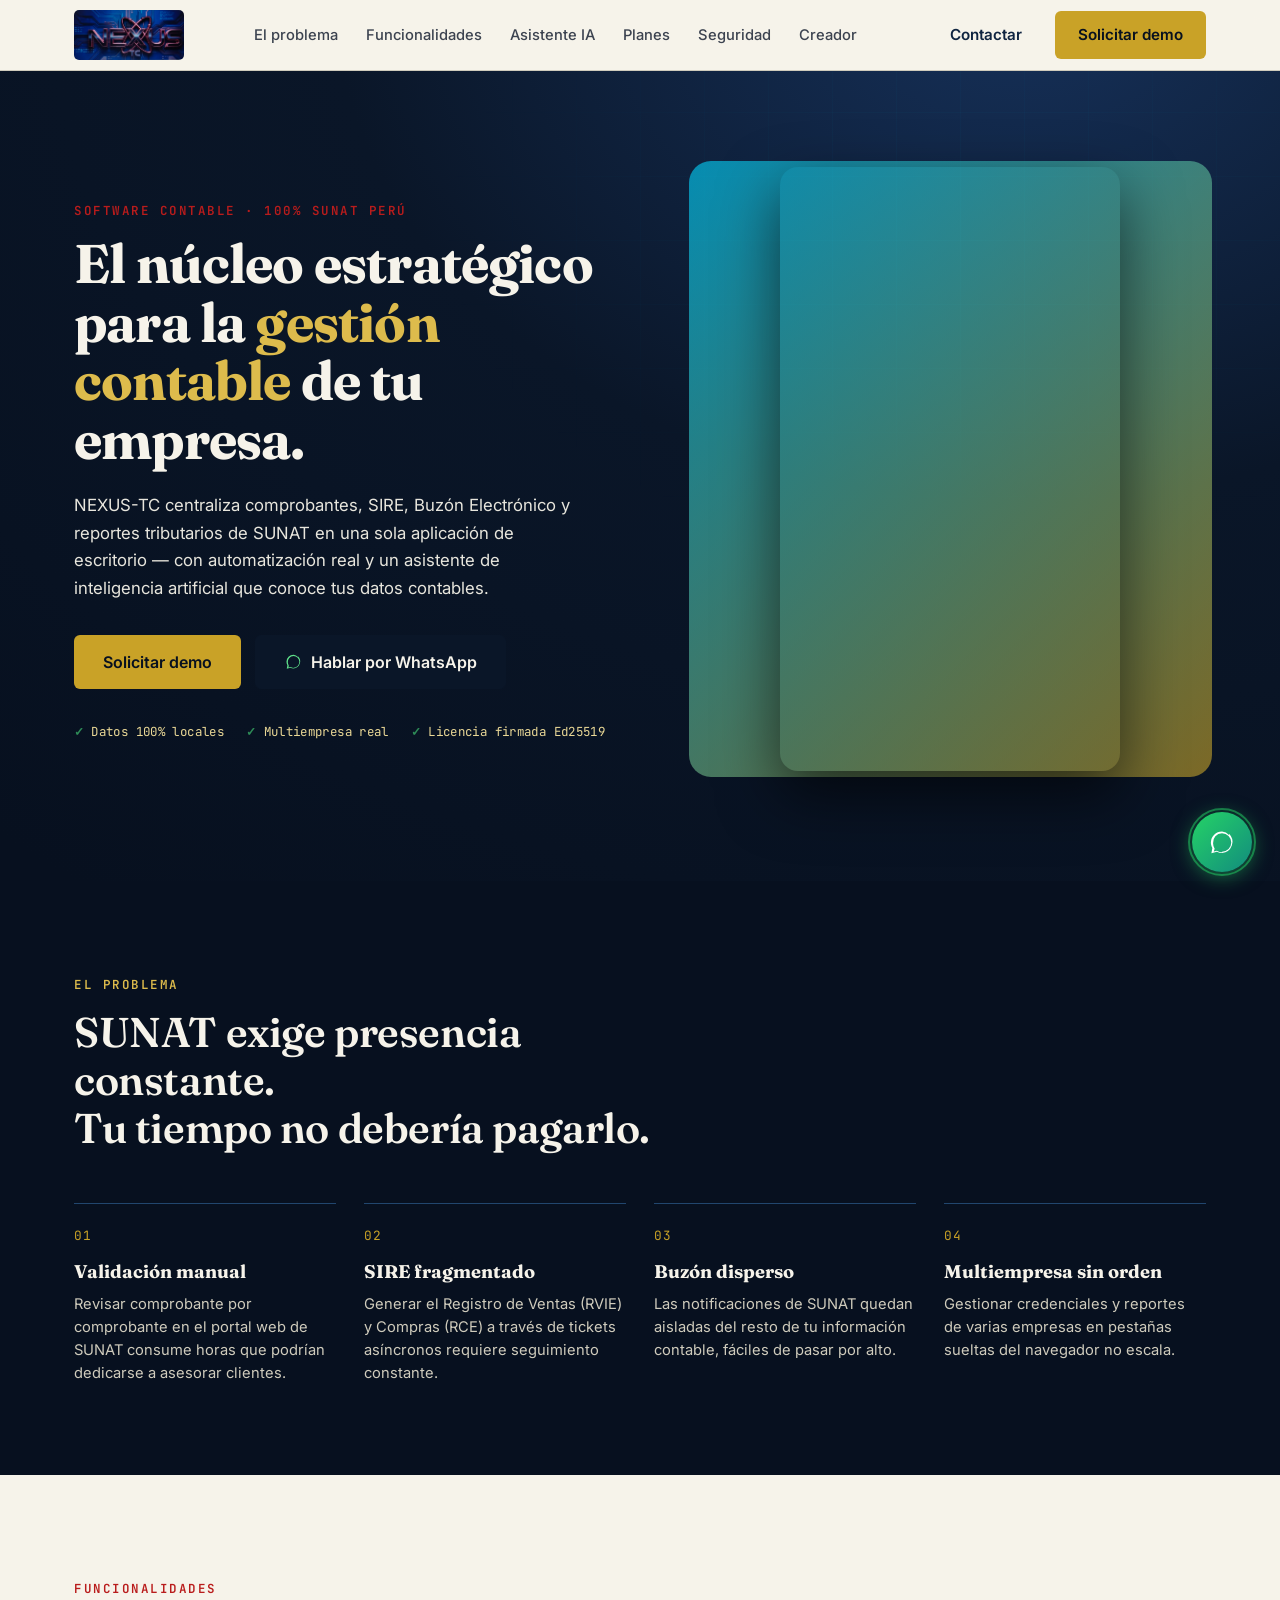
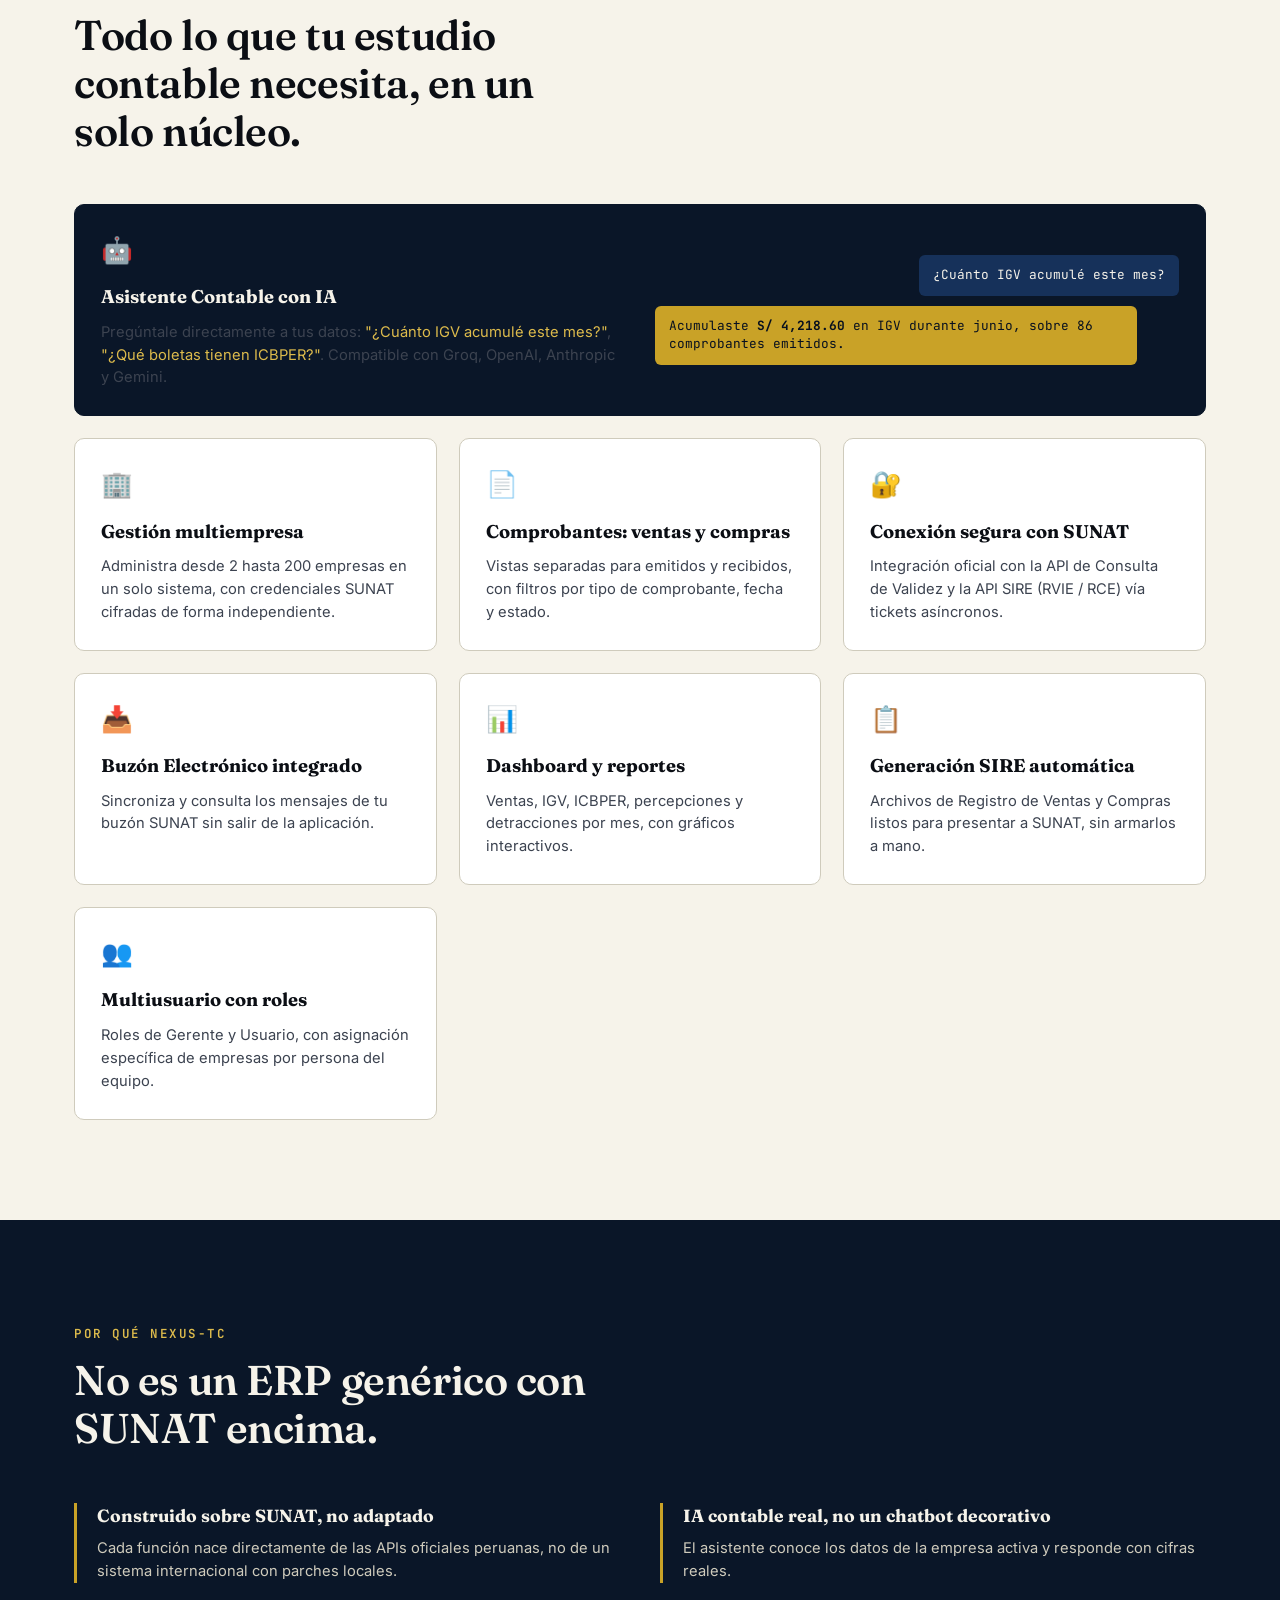
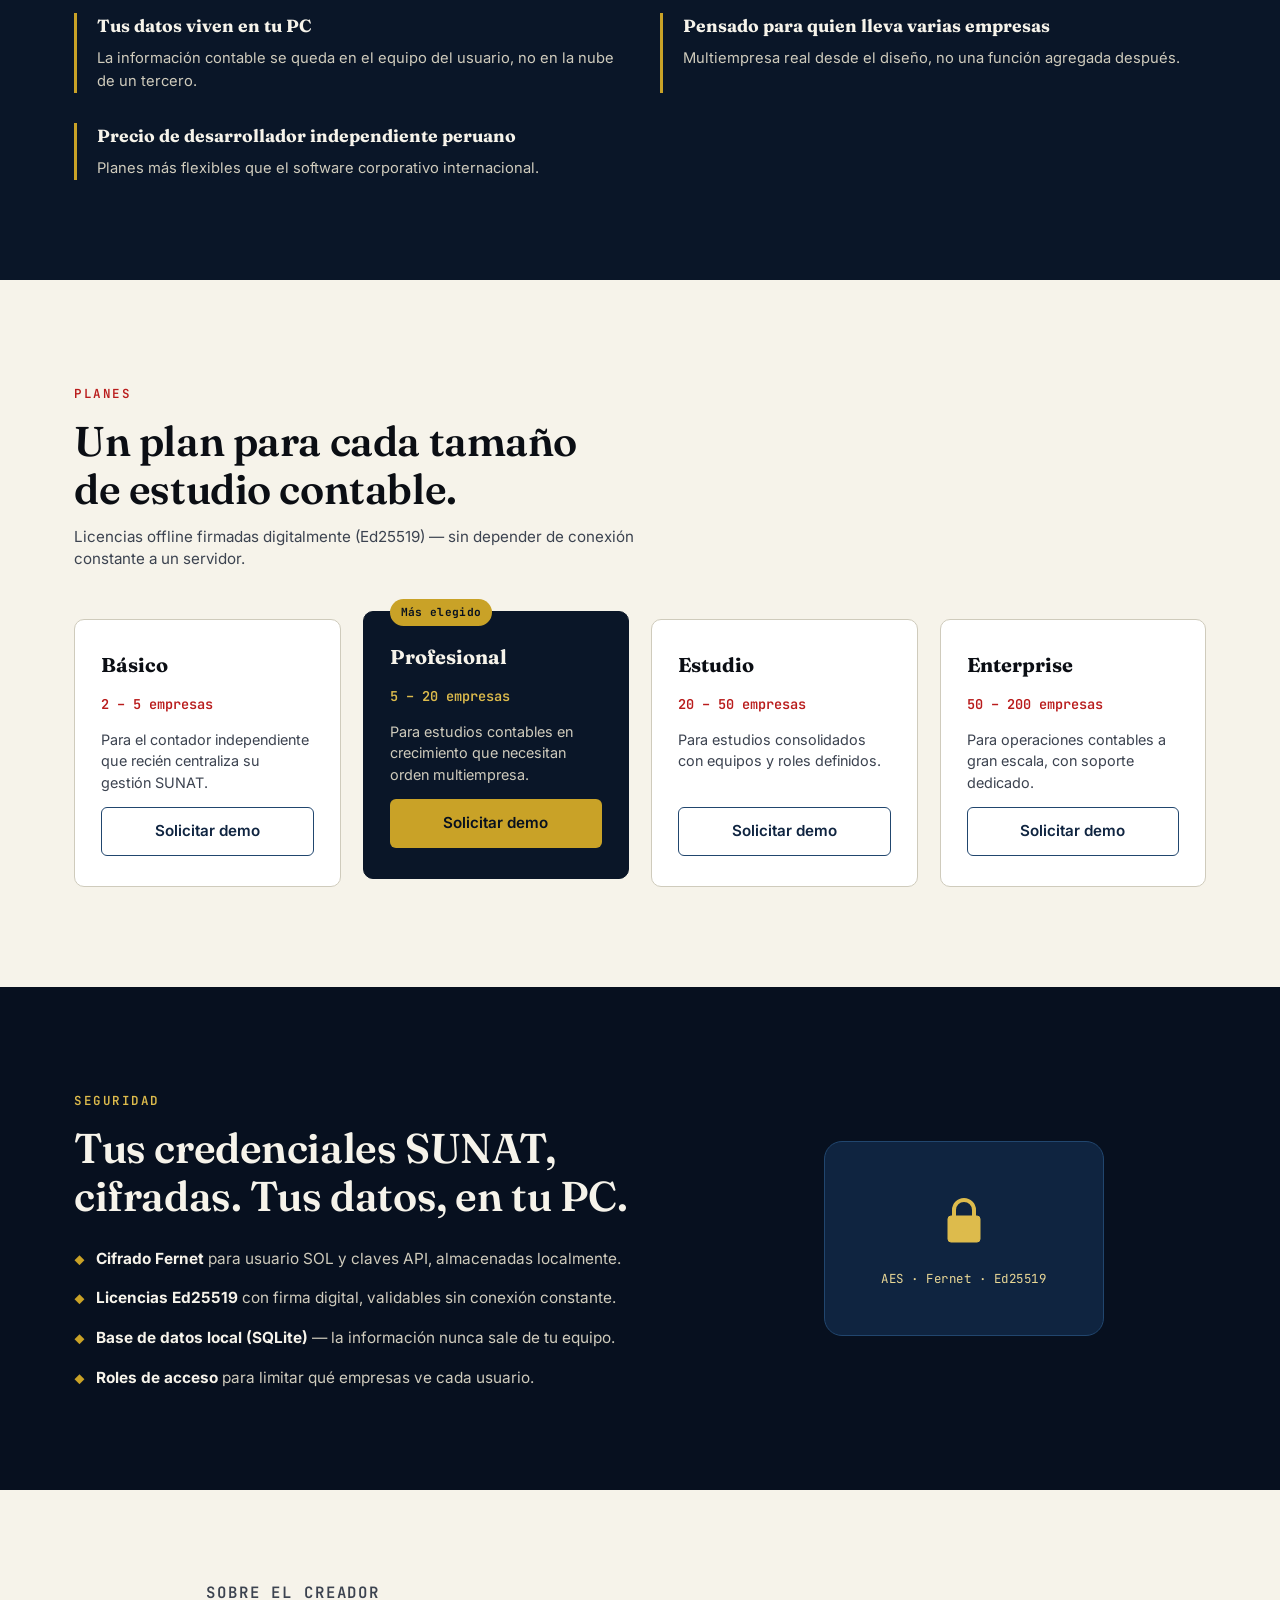
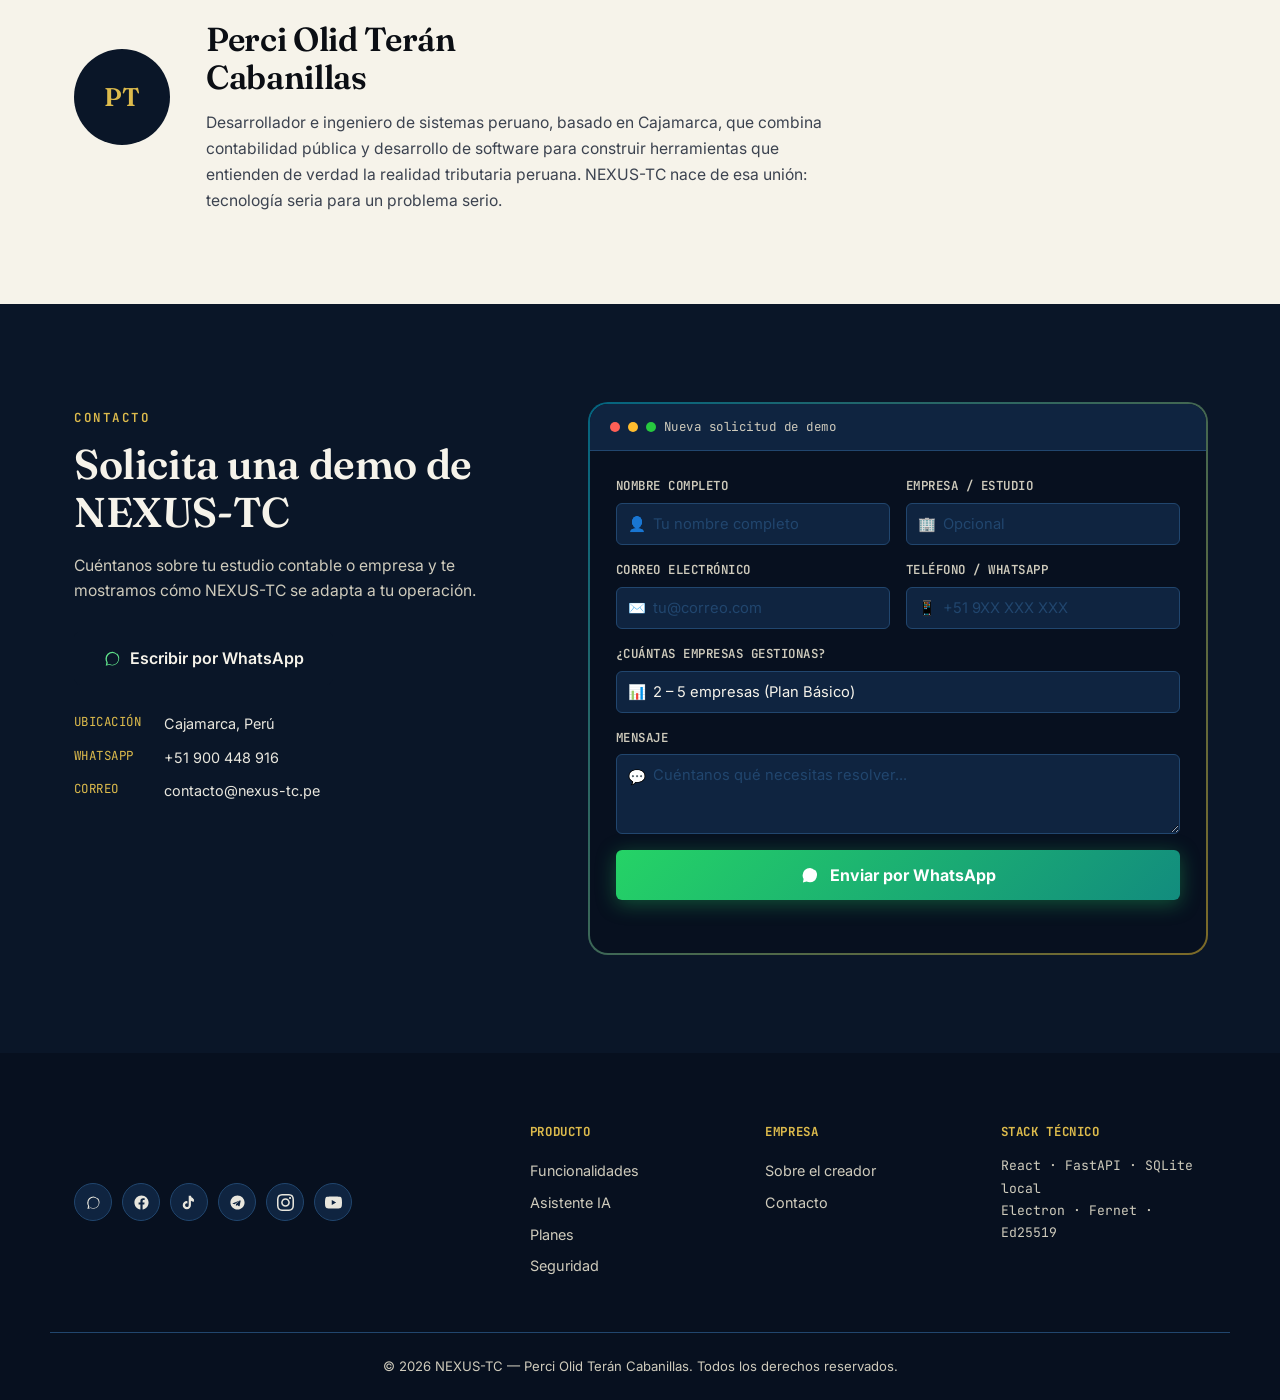
<file: index.html>
<!DOCTYPE html>
<html lang="es-PE">
<head>
<meta charset="UTF-8">
<meta name="viewport" content="width=device-width, initial-scale=1.0">
<title>NEXUS-TC — El núcleo estratégico para tu gestión contable SUNAT</title>
<meta name="description" content="NEXUS-TC centraliza la gestión de comprobantes, SIRE, Buzón Electrónico y reportes tributarios de SUNAT en una sola app de escritorio, con IA contable integrada.">
<link rel="preconnect" href="https://fonts.googleapis.com">
<link rel="preconnect" href="https://fonts.gstatic.com" crossorigin>
<link href="https://fonts.googleapis.com/css2?family=Fraunces:opsz,wght@9..144,400;9..144,600;9..144,700&family=Inter:wght@400;500;600;700;800&family=JetBrains+Mono:wght@400;500;600&display=swap" rel="stylesheet">
<link rel="stylesheet" href="estilos.css">
</head>
<body>

<!-- BORDE ANIMADO QUE DA VUELTA A TODA LA PÁGINA -->
<div class="page-border" aria-hidden="true">
  <span class="pb-top"></span>
  <span class="pb-right"></span>
  <span class="pb-bottom"></span>
  <span class="pb-left"></span>
</div>


<!-- BOTÓN FLOTANTE WHATSAPP -->
<a href="#" id="wa-float" class="wa-float" aria-label="Contactar por WhatsApp" target="_blank" rel="noopener noreferrer">
  <div class="wa-float-ring"></div>
  <svg viewBox="0 0 24 24" aria-hidden="true"><path d="M17.6 6.3A8.9 8.9 0 0 0 12.04 3.5 8.95 8.95 0 0 0 3.1 12.4c0 1.6.4 3 1.2 4.3L3.5 21l4.4-1.2a8.9 8.9 0 0 0 4.1 1 9 9 0 0 0 5.6-15.5Zm-5.56 13.8a7.4 7.4 0 0 1-3.8-1l-.27-.16-2.5.7.66-2.4-.18-.28a7.5 7.5 0 0 1-1.1-3.9A7.4 7.4 0 0 1 12 5a7.4 7.4 0 0 1 7.4 7.4 7.4 7.4 0 0 1-7.36 7.4Z"/></svg>
  <span class="wa-float-tooltip">¡Escríbenos!</span>
</a>

<!-- HEADER -->
<header class="site-header" id="top">
  <div class="container header-inner">
    <a href="#top" class="logo" aria-label="NEXUS-TC inicio">
      <img src="nexus-tc-logo.png" alt="NEXUS-TC" class="logo-img">
    </a>
    <nav class="main-nav" id="main-nav" aria-label="Navegación principal">
      <a href="#problema">El problema</a>
      <a href="#funcionalidades">Funcionalidades</a>
      <a href="#asistente-ia">Asistente IA</a>
      <a href="#planes">Planes</a>
      <a href="#seguridad">Seguridad</a>
      <a href="#creador">Creador</a>
    </nav>
    <div class="header-cta">
      <a href="#contacto" class="btn btn-ghost">Contactar</a>
      <a href="#contacto" class="btn btn-primary">Solicitar demo</a>
    </div>
    <button class="nav-toggle" id="nav-toggle" aria-expanded="false" aria-controls="main-nav" aria-label="Abrir menú">
      <span></span><span></span><span></span>
    </button>
  </div>
</header>

<!-- HERO -->
<section class="hero">
  <div class="hero-texture" aria-hidden="true"></div>
  <div class="hero-particles" aria-hidden="true" id="particles"></div>
  <div class="container hero-inner">
    <div class="hero-copy">
      <p class="eyebrow">Software contable · 100% SUNAT Perú</p>
      <h1>El núcleo estratégico para la <em>gestión contable</em> de tu empresa.</h1>
      <p class="hero-lead">NEXUS-TC centraliza comprobantes, SIRE, Buzón Electrónico y reportes tributarios de SUNAT en una sola aplicación de escritorio — con automatización real y un asistente de inteligencia artificial que conoce tus datos contables.</p>
      <div class="hero-actions">
        <a href="#contacto" class="btn btn-primary btn-lg">Solicitar demo</a>
        <a href="#" class="btn btn-whatsapp btn-lg" id="hero-whatsapp">
          <svg viewBox="0 0 24 24" class="icon-wa" aria-hidden="true"><path d="M17.6 6.3A8.9 8.9 0 0 0 12.04 3.5 8.95 8.95 0 0 0 3.1 12.4c0 1.6.4 3 1.2 4.3L3.5 21l4.4-1.2a8.9 8.9 0 0 0 4.1 1 9 9 0 0 0 5.6-15.5Zm-5.56 13.8a7.4 7.4 0 0 1-3.8-1l-.27-.16-2.5.7.66-2.4-.18-.28a7.5 7.5 0 0 1-1.1-3.9A7.4 7.4 0 0 1 12 5a7.4 7.4 0 0 1 7.4 7.4 7.4 7.4 0 0 1-7.36 7.4Z"/></svg>
          Hablar por WhatsApp
        </a>
      </div>
      <ul class="hero-trust">
        <li>Datos 100% locales</li>
        <li>Multiempresa real</li>
        <li>Licencia firmada Ed25519</li>
      </ul>
    </div>
    <div class="hero-visual hero-video-visual">
      <div class="hero-video-glow" aria-hidden="true"></div>
      <div class="hero-video-wrapper">
        <iframe
          id="yt-hero"
          src="https://www.youtube.com/embed/L8ICH37GUME?autoplay=1&mute=1&loop=1&playlist=L8ICH37GUME&controls=1&rel=0&modestbranding=1&enablejsapi=1"
          title="NEXUS-TC en acción"
          frameborder="0"
          allow="accelerometer; autoplay; clipboard-write; encrypted-media; gyroscope; picture-in-picture; web-share"
          allowfullscreen>
        </iframe>
      </div>
    </div>
  </div>
</section>



<!-- EL PROBLEMA -->
<section class="problema" id="problema">
  <div class="container">
    <p class="eyebrow eyebrow-light">El problema</p>
    <h2>SUNAT exige presencia constante. <br>Tu tiempo no debería pagarlo.</h2>
    <div class="problema-grid">
      <div class="problema-item"><span class="problema-num">01</span><h3>Validación manual</h3><p>Revisar comprobante por comprobante en el portal web de SUNAT consume horas que podrían dedicarse a asesorar clientes.</p></div>
      <div class="problema-item"><span class="problema-num">02</span><h3>SIRE fragmentado</h3><p>Generar el Registro de Ventas (RVIE) y Compras (RCE) a través de tickets asíncronos requiere seguimiento constante.</p></div>
      <div class="problema-item"><span class="problema-num">03</span><h3>Buzón disperso</h3><p>Las notificaciones de SUNAT quedan aisladas del resto de tu información contable, fáciles de pasar por alto.</p></div>
      <div class="problema-item"><span class="problema-num">04</span><h3>Multiempresa sin orden</h3><p>Gestionar credenciales y reportes de varias empresas en pestañas sueltas del navegador no escala.</p></div>
    </div>
  </div>
</section>

<!-- FUNCIONALIDADES -->
<section class="funcionalidades" id="funcionalidades">
  <div class="container">
    <p class="eyebrow">Funcionalidades</p>
    <h2>Todo lo que tu estudio contable necesita, en un solo núcleo.</h2>
    <div class="features-grid">
      <article class="feature-card feature-card-wide" id="asistente-ia">
        <div class="feature-card-wide-content">
          <div class="feature-icon" aria-hidden="true">🤖</div>
          <h3>Asistente Contable con IA</h3>
          <p>Pregúntale directamente a tus datos: <em>"¿Cuánto IGV acumulé este mes?"</em>, <em>"¿Qué boletas tienen ICBPER?"</em>. Compatible con Groq, OpenAI, Anthropic y Gemini.</p>
        </div>
        <div class="chat-preview" aria-hidden="true">
          <div class="chat-bubble chat-user">¿Cuánto IGV acumulé este mes?</div>
          <div class="chat-bubble chat-ai">Acumulaste <strong>S/ 4,218.60</strong> en IGV durante junio, sobre 86 comprobantes emitidos.</div>
        </div>
      </article>
      <article class="feature-card"><div class="feature-icon">🏢</div><h3>Gestión multiempresa</h3><p>Administra desde 2 hasta 200 empresas en un solo sistema, con credenciales SUNAT cifradas de forma independiente.</p></article>
      <article class="feature-card"><div class="feature-icon">📄</div><h3>Comprobantes: ventas y compras</h3><p>Vistas separadas para emitidos y recibidos, con filtros por tipo de comprobante, fecha y estado.</p></article>
      <article class="feature-card"><div class="feature-icon">🔐</div><h3>Conexión segura con SUNAT</h3><p>Integración oficial con la API de Consulta de Validez y la API SIRE (RVIE / RCE) vía tickets asíncronos.</p></article>
      <article class="feature-card"><div class="feature-icon">📥</div><h3>Buzón Electrónico integrado</h3><p>Sincroniza y consulta los mensajes de tu buzón SUNAT sin salir de la aplicación.</p></article>
      <article class="feature-card"><div class="feature-icon">📊</div><h3>Dashboard y reportes</h3><p>Ventas, IGV, ICBPER, percepciones y detracciones por mes, con gráficos interactivos.</p></article>
      <article class="feature-card"><div class="feature-icon">📋</div><h3>Generación SIRE automática</h3><p>Archivos de Registro de Ventas y Compras listos para presentar a SUNAT, sin armarlos a mano.</p></article>
      <article class="feature-card"><div class="feature-icon">👥</div><h3>Multiusuario con roles</h3><p>Roles de Gerente y Usuario, con asignación específica de empresas por persona del equipo.</p></article>
    </div>
  </div>
</section>

<!-- DIFERENCIADORES -->
<section class="diferenciadores">
  <div class="container">
    <p class="eyebrow eyebrow-light">Por qué NEXUS-TC</p>
    <h2>No es un ERP genérico con SUNAT encima.</h2>
    <div class="dif-list">
      <div class="dif-item"><h3>Construido sobre SUNAT, no adaptado</h3><p>Cada función nace directamente de las APIs oficiales peruanas, no de un sistema internacional con parches locales.</p></div>
      <div class="dif-item"><h3>IA contable real, no un chatbot decorativo</h3><p>El asistente conoce los datos de la empresa activa y responde con cifras reales.</p></div>
      <div class="dif-item"><h3>Tus datos viven en tu PC</h3><p>La información contable se queda en el equipo del usuario, no en la nube de un tercero.</p></div>
      <div class="dif-item"><h3>Pensado para quien lleva varias empresas</h3><p>Multiempresa real desde el diseño, no una función agregada después.</p></div>
      <div class="dif-item"><h3>Precio de desarrollador independiente peruano</h3><p>Planes más flexibles que el software corporativo internacional.</p></div>
    </div>
  </div>
</section>

<!-- PLANES -->
<section class="planes" id="planes">
  <div class="container">
    <p class="eyebrow">Planes</p>
    <h2>Un plan para cada tamaño de estudio contable.</h2>
    <p class="planes-sub">Licencias offline firmadas digitalmente (Ed25519) — sin depender de conexión constante a un servidor.</p>
    <div class="planes-grid">
      <div class="plan-card"><h3>Básico</h3><p class="plan-range">2 – 5 empresas</p><p class="plan-desc">Para el contador independiente que recién centraliza su gestión SUNAT.</p><a href="#contacto" class="btn btn-outline">Solicitar demo</a></div>
      <div class="plan-card plan-card-featured"><span class="plan-tag">Más elegido</span><h3>Profesional</h3><p class="plan-range">5 – 20 empresas</p><p class="plan-desc">Para estudios contables en crecimiento que necesitan orden multiempresa.</p><a href="#contacto" class="btn btn-primary">Solicitar demo</a></div>
      <div class="plan-card"><h3>Estudio</h3><p class="plan-range">20 – 50 empresas</p><p class="plan-desc">Para estudios consolidados con equipos y roles definidos.</p><a href="#contacto" class="btn btn-outline">Solicitar demo</a></div>
      <div class="plan-card"><h3>Enterprise</h3><p class="plan-range">50 – 200 empresas</p><p class="plan-desc">Para operaciones contables a gran escala, con soporte dedicado.</p><a href="#contacto" class="btn btn-outline">Solicitar demo</a></div>
    </div>
  </div>
</section>

<!-- SEGURIDAD -->
<section class="seguridad" id="seguridad">
  <div class="container seguridad-inner">
    <div class="seguridad-copy">
      <p class="eyebrow eyebrow-light">Seguridad</p>
      <h2>Tus credenciales SUNAT, cifradas. Tus datos, en tu PC.</h2>
      <ul class="seguridad-list">
        <li><strong>Cifrado Fernet</strong> para usuario SOL y claves API, almacenadas localmente.</li>
        <li><strong>Licencias Ed25519</strong> con firma digital, validables sin conexión constante.</li>
        <li><strong>Base de datos local (SQLite)</strong> — la información nunca sale de tu equipo.</li>
        <li><strong>Roles de acceso</strong> para limitar qué empresas ve cada usuario.</li>
      </ul>
    </div>
    <div class="seguridad-visual" aria-hidden="true">
      <div class="lock-card">
        <svg viewBox="0 0 64 64" class="lock-icon"><rect x="16" y="28" width="32" height="26" rx="3"/><path d="M22 28v-6a10 10 0 0 1 20 0v6" fill="none" stroke-width="4"/><circle cx="32" cy="40" r="3.5"/></svg>
        <span class="lock-label">AES · Fernet · Ed25519</span>
      </div>
    </div>
  </div>
</section>

<!-- CREADOR -->
<section class="creador" id="creador">
  <div class="container creador-inner">
    <div class="creador-avatar">PT</div>
    <div class="creador-copy">
      <p class="eyebrow">Sobre el creador</p>
      <h2>Perci Olid Terán Cabanillas</h2>
      <p>Desarrollador e ingeniero de sistemas peruano, basado en Cajamarca, que combina contabilidad pública y desarrollo de software para construir herramientas que entienden de verdad la realidad tributaria peruana. NEXUS-TC nace de esa unión: tecnología seria para un problema serio.</p>
    </div>
  </div>
</section>

<!-- CONTACTO -->
<section class="contacto" id="contacto">
  <div class="container contacto-inner">
    <div class="contacto-info">
      <p class="eyebrow eyebrow-light">Contacto</p>
      <h2>Solicita una demo de NEXUS-TC</h2>
      <p class="contacto-lead">Cuéntanos sobre tu estudio contable o empresa y te mostramos cómo NEXUS-TC se adapta a tu operación.</p>
      <a href="#" class="btn btn-whatsapp btn-lg" id="contacto-whatsapp">
        <svg viewBox="0 0 24 24" class="icon-wa" aria-hidden="true"><path d="M17.6 6.3A8.9 8.9 0 0 0 12.04 3.5 8.95 8.95 0 0 0 3.1 12.4c0 1.6.4 3 1.2 4.3L3.5 21l4.4-1.2a8.9 8.9 0 0 0 4.1 1 9 9 0 0 0 5.6-15.5Zm-5.56 13.8a7.4 7.4 0 0 1-3.8-1l-.27-.16-2.5.7.66-2.4-.18-.28a7.5 7.5 0 0 1-1.1-3.9A7.4 7.4 0 0 1 12 5a7.4 7.4 0 0 1 7.4 7.4 7.4 7.4 0 0 1-7.36 7.4Z"/></svg>
        Escribir por WhatsApp
      </a>
      <dl class="contacto-meta">
        <div><dt>Ubicación</dt><dd>Cajamarca, Perú</dd></div>
        <div><dt>WhatsApp</dt><dd>+51 900 448 916</dd></div>
        <div><dt>Correo</dt><dd>contacto@nexus-tc.pe</dd></div>
      </dl>
    </div>

    <div class="form-wrapper">
      <div class="form-glow" aria-hidden="true"></div>
      <form class="contacto-form" id="contact-form" novalidate>
        <div class="form-header">
          <div class="form-header-dot"></div>
          <div class="form-header-dot"></div>
          <div class="form-header-dot"></div>
          <span>Nueva solicitud de demo</span>
        </div>
        <div class="form-body">
          <div class="form-row-2">
            <div class="form-field">
              <label for="nombre">Nombre completo</label>
              <div class="input-wrap"><span class="input-icon">👤</span><input type="text" id="nombre" name="nombre" required placeholder="Tu nombre completo" autocomplete="name"></div>
            </div>
            <div class="form-field">
              <label for="empresa">Empresa / estudio</label>
              <div class="input-wrap"><span class="input-icon">🏢</span><input type="text" id="empresa" name="empresa" placeholder="Opcional" autocomplete="organization"></div>
            </div>
          </div>
          <div class="form-row-2">
            <div class="form-field">
              <label for="correo">Correo electrónico</label>
              <div class="input-wrap"><span class="input-icon">✉️</span><input type="email" id="correo" name="correo" required placeholder="tu@correo.com" autocomplete="email"></div>
            </div>
            <div class="form-field">
              <label for="telefono">Teléfono / WhatsApp</label>
              <div class="input-wrap"><span class="input-icon">📱</span><input type="tel" id="telefono" name="telefono" placeholder="+51 9XX XXX XXX" autocomplete="tel"></div>
            </div>
          </div>
          <div class="form-field">
            <label for="empresas-gestionadas">¿Cuántas empresas gestionas?</label>
            <div class="input-wrap select-wrap"><span class="input-icon">📊</span>
              <select id="empresas-gestionadas" name="empresas-gestionadas">
                <option value="2-5">2 – 5 empresas (Plan Básico)</option>
                <option value="5-20">5 – 20 empresas (Plan Profesional)</option>
                <option value="20-50">20 – 50 empresas (Plan Estudio)</option>
                <option value="50-200">50 – 200 empresas (Plan Enterprise)</option>
              </select>
            </div>
          </div>
          <div class="form-field">
            <label for="mensaje">Mensaje</label>
            <div class="input-wrap textarea-wrap"><span class="input-icon">💬</span><textarea id="mensaje" name="mensaje" rows="3" placeholder="Cuéntanos qué necesitas resolver..."></textarea></div>
          </div>
          <button type="submit" class="btn-form-submit">
            <svg viewBox="0 0 24 24" aria-hidden="true"><path d="M17.6 6.3A8.9 8.9 0 0 0 12.04 3.5 8.95 8.95 0 0 0 3.1 12.4c0 1.6.4 3 1.2 4.3L3.5 21l4.4-1.2a8.9 8.9 0 0 0 4.1 1 9 9 0 0 0 5.6-15.5Z"/></svg>
            Enviar por WhatsApp
          </button>
          <p class="form-status" id="form-status" role="status" aria-live="polite"></p>
        </div>
      </form>
    </div>
  </div>
</section>



<!-- FOOTER -->
<footer class="site-footer">
  <div class="container footer-inner">
    <div class="footer-brand footer-brand-icons-only">
      <!-- 6 ÍCONOS SOCIALES ANIMADOS -->
      <div class="social-row" aria-label="Redes sociales">
        <a href="#" id="social-whatsapp" class="social-link social-wa" aria-label="WhatsApp" target="_blank" rel="noopener noreferrer">
          <svg viewBox="0 0 24 24"><path d="M17.6 6.3A8.9 8.9 0 0 0 12.04 3.5 8.95 8.95 0 0 0 3.1 12.4c0 1.6.4 3 1.2 4.3L3.5 21l4.4-1.2a8.9 8.9 0 0 0 4.1 1 9 9 0 0 0 5.6-15.5Zm-5.56 13.8a7.4 7.4 0 0 1-3.8-1l-.27-.16-2.5.7.66-2.4-.18-.28a7.5 7.5 0 0 1-1.1-3.9A7.4 7.4 0 0 1 12 5a7.4 7.4 0 0 1 7.4 7.4 7.4 7.4 0 0 1-7.36 7.4Z"/></svg>
        </a>
        <a href="https://www.facebook.com/share/17sAjzDMkx/" class="social-link social-fb" aria-label="Facebook" target="_blank" rel="noopener noreferrer">
          <svg viewBox="0 0 24 24"><path d="M22 12.06C22 6.5 17.52 2 12 2S2 6.5 2 12.06c0 5 3.66 9.16 8.44 9.94v-7.03H7.9v-2.91h2.54V9.84c0-2.51 1.49-3.9 3.78-3.9 1.1 0 2.24.2 2.24.2v2.46h-1.26c-1.24 0-1.63.77-1.63 1.56v1.87h2.78l-.44 2.91h-2.34V22c4.78-.78 8.44-4.94 8.44-9.94Z"/></svg>
        </a>
        <a href="https://www.tiktok.com/@iaxxx9139" class="social-link social-tt" aria-label="TikTok" target="_blank" rel="noopener noreferrer">
          <svg viewBox="0 0 24 24"><path d="M16.6 5.82a4.27 4.27 0 0 1-2.6-3.4h-3.1v13.4a2.6 2.6 0 1 1-1.84-2.49V10.1a5.86 5.86 0 0 0-.76-.05A5.78 5.78 0 1 0 14 15.83V9.4a7.3 7.3 0 0 0 4.3 1.39V7.6a4.27 4.27 0 0 1-1.7-1.78Z"/></svg>
        </a>
        <a href="https://t.me/nexustc" class="social-link social-tg" aria-label="Telegram" target="_blank" rel="noopener noreferrer">
          <svg viewBox="0 0 24 24"><path d="M12 2C6.48 2 2 6.48 2 12s4.48 10 10 10 10-4.48 10-10S17.52 2 12 2zm4.64 6.8-1.7 8.02c-.12.56-.46.7-.93.43l-2.56-1.88-1.24 1.19c-.14.14-.25.25-.5.25l.18-2.6 4.7-4.24c.2-.18-.04-.28-.32-.1L7.82 14.6l-2.52-.79c-.55-.17-.56-.55.12-.81l9.85-3.8c.46-.17.86.11.37.6z"/></svg>
        </a>
        <a href="https://www.instagram.com/nexustc" class="social-link social-ig" aria-label="Instagram" target="_blank" rel="noopener noreferrer">
          <svg viewBox="0 0 24 24"><path d="M12 2.163c3.204 0 3.584.012 4.85.07 3.252.148 4.771 1.691 4.919 4.919.058 1.265.069 1.645.069 4.849 0 3.205-.012 3.584-.069 4.849-.149 3.225-1.664 4.771-4.919 4.919-1.266.058-1.644.07-4.85.07-3.204 0-3.584-.012-4.849-.07-3.26-.149-4.771-1.699-4.919-4.92-.058-1.265-.07-1.644-.07-4.849 0-3.204.013-3.583.07-4.849.149-3.227 1.664-4.771 4.919-4.919 1.266-.057 1.645-.069 4.849-.069zm0-2.163c-3.259 0-3.667.014-4.947.072-4.358.2-6.78 2.618-6.98 6.98-.059 1.281-.073 1.689-.073 4.948 0 3.259.014 3.668.072 4.948.2 4.358 2.618 6.78 6.98 6.98 1.281.058 1.689.072 4.948.072 3.259 0 3.668-.014 4.948-.072 4.354-.2 6.782-2.618 6.979-6.98.059-1.28.073-1.689.073-4.948 0-3.259-.014-3.667-.072-4.947-.196-4.354-2.617-6.78-6.979-6.98-1.281-.059-1.69-.073-4.949-.073zm0 5.838c-3.403 0-6.162 2.759-6.162 6.162s2.759 6.163 6.162 6.163 6.162-2.759 6.162-6.163c0-3.403-2.759-6.162-6.162-6.162zm0 10.162c-2.209 0-4-1.79-4-4 0-2.209 1.791-4 4-4s4 1.791 4 4c0 2.21-1.791 4-4 4zm6.406-11.845c-.796 0-1.441.645-1.441 1.44s.645 1.44 1.441 1.44c.795 0 1.439-.645 1.439-1.44s-.644-1.44-1.439-1.44z"/></svg>
        </a>
        <a href="https://www.youtube.com/@nexustc" class="social-link social-yt" aria-label="YouTube" target="_blank" rel="noopener noreferrer">
          <svg viewBox="0 0 24 24"><path d="M23.498 6.186a3.016 3.016 0 0 0-2.122-2.136C19.505 3.545 12 3.545 12 3.545s-7.505 0-9.377.505A3.017 3.017 0 0 0 .502 6.186C0 8.07 0 12 0 12s0 3.93.502 5.814a3.016 3.016 0 0 0 2.122 2.136c1.871.505 9.376.505 9.376.505s7.505 0 9.377-.505a3.015 3.015 0 0 0 2.122-2.136C24 15.93 24 12 24 12s0-3.93-.502-5.814zM9.545 15.568V8.432L15.818 12l-6.273 3.568z"/></svg>
        </a>
      </div>
    </div>
    <nav class="footer-nav" aria-label="Links del pie de página">
      <div>
        <h4>Producto</h4>
        <a href="#funcionalidades">Funcionalidades</a>
        <a href="#asistente-ia">Asistente IA</a>
        <a href="#planes">Planes</a>
        <a href="#seguridad">Seguridad</a>
      </div>
      <div>
        <h4>Empresa</h4>
        <a href="#creador">Sobre el creador</a>
        <a href="#contacto">Contacto</a>
      </div>
      <div>
        <h4>Stack técnico</h4>
        <p class="footer-stack">React · FastAPI · SQLite local<br>Electron · Fernet · Ed25519</p>
      </div>
    </nav>
  </div>
  <div class="container footer-bottom">
    <p>© <span id="year"></span> NEXUS-TC — Perci Olid Terán Cabanillas. Todos los derechos reservados.</p>
  </div>
</footer>

<script src="script.js"></script>
</body>
</html>
</file>
<file: estilos.css>
:root{
  --navy-950:#07101F;--navy-900:#0A1628;--navy-800:#0F2440;--navy-700:#16315A;--navy-600:#1A3A5C;--navy-line:#21466E;
  --gold-500:#C9A227;--gold-400:#DDBB4C;--gold-300:#EAD896;
  --red-600:#B91C1C;--cyan:#00D4FF;--cyan-dim:#0099BB;
  --bone-100:#F6F3EA;--bone-200:#E8E6DD;--bone-300:#CFCBBC;
  --ink-900:#0B0E14;--ink-600:#3C4350;--green-ok:#2E8B57;
  --font-display:"Fraunces","Iowan Old Style",serif;
  --font-body:"Inter",-apple-system,BlinkMacSystemFont,sans-serif;
  --font-mono:"JetBrains Mono",monospace;
  --container-w:1180px;--radius-sm:6px;--radius-md:10px;--radius-lg:18px;
  --shadow-card:0 1px 2px rgba(7,16,31,.06),0 8px 24px rgba(7,16,31,.08);
  --shadow-deep:0 20px 60px rgba(7,16,31,.4);
}
*,*::before,*::after{box-sizing:border-box;}
html{scroll-behavior:smooth;}
@media(prefers-reduced-motion:reduce){html{scroll-behavior:auto;}*,*::before,*::after{animation-duration:.001ms!important;transition-duration:.001ms!important;}}
body{margin:0;font-family:var(--font-body);color:var(--ink-900);background:var(--bone-100);-webkit-font-smoothing:antialiased;line-height:1.5;}
img,svg{display:block;max-width:100%;}
a{color:inherit;text-decoration:none;}
ul{margin:0;padding:0;list-style:none;}
h1,h2,h3,h4,p{margin:0;}
button{font-family:inherit;cursor:pointer;}
:focus-visible{outline:2.5px solid var(--gold-500);outline-offset:3px;border-radius:4px;}
.container{width:100%;max-width:var(--container-w);margin:0 auto;padding:0 24px;}
.eyebrow{display:inline-block;font-family:var(--font-mono);font-size:12.5px;letter-spacing:.12em;text-transform:uppercase;color:var(--red-600);font-weight:600;margin-bottom:14px;}
.eyebrow-light{color:var(--gold-400);}
h2{font-family:var(--font-display);font-weight:600;font-size:clamp(1.9rem,3.4vw,2.6rem);line-height:1.15;letter-spacing:-.01em;max-width:18ch;}

/* BUTTONS */
.btn{display:inline-flex;align-items:center;gap:8px;padding:12px 22px;border-radius:var(--radius-sm);font-weight:600;font-size:.95rem;border:1.5px solid transparent;transition:transform .15s ease,box-shadow .15s ease,background .15s ease,border-color .15s ease;white-space:nowrap;}
.btn-lg{padding:14px 28px;font-size:1rem;}
.btn-primary{background:var(--gold-500);color:var(--navy-950);}
.btn-primary:hover{background:var(--gold-400);transform:translateY(-1px);box-shadow:0 8px 20px rgba(201,162,39,.35);}
.btn-outline{background:transparent;border-color:var(--navy-line);color:var(--navy-800);}
.btn-outline:hover{border-color:var(--gold-500);color:var(--navy-900);}
.btn-ghost{background:transparent;color:var(--navy-800);}
.btn-ghost:hover{color:var(--red-600);}
.btn-whatsapp{background:var(--navy-900);color:var(--bone-100);border-color:var(--navy-900);}
.btn-whatsapp:hover{background:var(--navy-700);transform:translateY(-1px);}
.icon-wa{width:19px;height:19px;fill:#5FE08A;}

/* FLOATING WHATSAPP */
.wa-float{
  position:fixed;bottom:28px;right:28px;z-index:999;
  width:60px;height:60px;border-radius:50%;
  background:linear-gradient(135deg,#25D366,#128C7E);
  display:flex;align-items:center;justify-content:center;
  box-shadow:0 4px 20px rgba(37,211,102,.5);
  transition:transform .2s ease,box-shadow .2s ease;
}
.wa-float:hover{transform:scale(1.1);box-shadow:0 8px 30px rgba(37,211,102,.7);}
.wa-float svg{width:30px;height:30px;fill:#fff;}
.wa-float-ring{
  position:absolute;inset:-4px;border-radius:50%;
  border:2px solid rgba(37,211,102,.5);
  animation:wa-pulse 2s ease-out infinite;
}
@keyframes wa-pulse{0%{transform:scale(1);opacity:1;}100%{transform:scale(1.6);opacity:0;}}
.wa-float-tooltip{
  position:absolute;right:70px;
  background:var(--navy-900);color:var(--bone-100);
  font-size:.78rem;font-weight:600;white-space:nowrap;
  padding:6px 12px;border-radius:999px;
  border:1px solid var(--navy-line);
  opacity:0;transform:translateX(8px);
  transition:opacity .2s ease,transform .2s ease;
  pointer-events:none;
}
.wa-float:hover .wa-float-tooltip{opacity:1;transform:translateX(0);}

/* HEADER */
.site-header{position:sticky;top:0;z-index:50;background:rgba(246,243,234,.88);backdrop-filter:blur(12px);border-bottom:1px solid var(--bone-300);}
.header-inner{display:flex;align-items:center;justify-content:space-between;padding-top:10px;padding-bottom:10px;gap:24px;}
.logo{display:flex;align-items:center;}
.logo-img{height:50px;width:auto;border-radius:5px;display:block;}
.footer-logo-img{height:44px;margin-bottom:6px;}
.main-nav{display:flex;gap:28px;}
.main-nav a{font-size:.92rem;font-weight:500;color:var(--ink-600);position:relative;padding:4px 0;}
.main-nav a:hover{color:var(--navy-900);}
.main-nav a::after{content:"";position:absolute;left:0;bottom:-2px;width:0;height:2px;background:var(--gold-500);transition:width .2s ease;}
.main-nav a:hover::after{width:100%;}
.header-cta{display:flex;align-items:center;gap:10px;}
.nav-toggle{display:none;flex-direction:column;justify-content:center;gap:5px;width:38px;height:38px;background:transparent;border:1px solid var(--bone-300);border-radius:7px;}
.nav-toggle span{width:18px;height:2px;background:var(--navy-900);margin:0 auto;transition:transform .2s ease,opacity .2s ease;}
.nav-toggle.is-open span:nth-child(1){transform:translateY(7px) rotate(45deg);}
.nav-toggle.is-open span:nth-child(2){opacity:0;}
.nav-toggle.is-open span:nth-child(3){transform:translateY(-7px) rotate(-45deg);}

/* HERO */
.hero{position:relative;background:radial-gradient(120% 140% at 80% -10%,var(--navy-700) 0%,var(--navy-900) 45%,var(--navy-950) 100%);color:var(--bone-100);padding:96px 0 110px;overflow:hidden;}
.hero-texture{position:absolute;inset:0;background-image:repeating-linear-gradient(0deg,rgba(0,212,255,.04) 0 1px,transparent 1px 64px),repeating-linear-gradient(90deg,rgba(0,212,255,.04) 0 1px,transparent 1px 64px);mask-image:radial-gradient(60% 60% at 75% 20%,black,transparent 70%);pointer-events:none;}
.hero-particles{position:absolute;inset:0;pointer-events:none;overflow:hidden;}
.particle{position:absolute;width:2px;height:2px;background:var(--cyan);border-radius:50%;animation:float-up linear infinite;opacity:0;}
@keyframes float-up{0%{transform:translateY(100%);opacity:0;}10%{opacity:.8;}90%{opacity:.3;}100%{transform:translateY(-20px);opacity:0;}}
.hero-inner{display:grid;grid-template-columns:1.05fr .95fr;gap:56px;align-items:center;position:relative;}
.hero h1{font-family:var(--font-display);font-size:clamp(2.3rem,4.6vw,3.4rem);line-height:1.08;letter-spacing:-.015em;max-width:16ch;}
.hero h1 em{color:var(--gold-400);font-style:normal;}
.hero-lead{margin-top:22px;font-size:1.05rem;line-height:1.65;color:var(--bone-200);max-width:46ch;}
.hero-actions{display:flex;gap:14px;margin-top:32px;flex-wrap:wrap;}
.hero-trust{display:flex;gap:22px;margin-top:34px;flex-wrap:wrap;font-family:var(--font-mono);font-size:.78rem;letter-spacing:.03em;color:var(--gold-300);}
.hero-trust li{display:flex;align-items:center;gap:7px;}
.hero-trust li::before{content:"✓";color:var(--green-ok);font-weight:700;}
.hero-visual{position:relative;display:flex;justify-content:center;}
.voucher-card{width:100%;max-width:360px;background:var(--bone-100);color:var(--ink-900);border-radius:var(--radius-lg);padding:26px 24px 30px;box-shadow:var(--shadow-deep);position:relative;font-family:var(--font-mono);border:1px solid rgba(0,212,255,.15);}
.voucher-head{display:flex;justify-content:space-between;align-items:baseline;margin-bottom:18px;padding-bottom:14px;border-bottom:1.5px dashed var(--bone-300);}
.voucher-co{font-family:var(--font-display);font-weight:600;font-size:1rem;color:var(--navy-900);}
.voucher-status{font-size:.68rem;letter-spacing:.06em;text-transform:uppercase;color:var(--red-600);font-weight:600;}
.voucher-status.is-valid{color:var(--green-ok);}
.voucher-row{display:flex;justify-content:space-between;font-size:.82rem;padding:7px 0;color:var(--ink-600);}
.voucher-row strong{color:var(--ink-900);font-weight:600;}
.voucher-seal{position:absolute;right:-10px;top:-18px;width:64px;height:64px;opacity:0;transform:scale(.6) rotate(8deg);transition:opacity .4s ease,transform .4s ease;pointer-events:none;filter:drop-shadow(0 4px 10px rgba(46,139,87,.35));}
.voucher-seal.is-shown{opacity:1;transform:scale(1) rotate(8deg);}
.voucher-seal circle{fill:none;stroke:var(--green-ok);stroke-width:4;}
.voucher-seal path{fill:none;stroke:var(--green-ok);stroke-width:6;stroke-linecap:round;stroke-linejoin:round;}
.dash-chip{position:absolute;background:var(--navy-800);border:1px solid var(--navy-line);color:var(--gold-300);font-family:var(--font-mono);font-size:.72rem;padding:8px 13px;border-radius:999px;box-shadow:var(--shadow-card);}
.dash-chip-1{top:-10px;left:4px;}
.dash-chip-2{bottom:10px;left:-14px;}

/* PROBLEMA */
.problema{background:var(--navy-950);color:var(--bone-200);padding:90px 0;}
.problema h2{color:var(--bone-100);margin-bottom:50px;max-width:22ch;}
.problema-grid{display:grid;grid-template-columns:repeat(4,1fr);gap:28px;}
.problema-item{border-top:1.5px solid var(--navy-line);padding-top:18px;}
.problema-num{font-family:var(--font-mono);color:var(--gold-500);font-size:.8rem;letter-spacing:.05em;}
.problema-item h3{font-family:var(--font-display);font-size:1.15rem;margin:12px 0 8px;color:var(--bone-100);}
.problema-item p{font-size:.92rem;color:var(--bone-300);line-height:1.55;}

/* FUNCIONALIDADES */
.funcionalidades{background:var(--bone-100);padding:100px 0;}
.funcionalidades h2{margin-bottom:48px;}
.features-grid{display:grid;grid-template-columns:repeat(3,1fr);gap:22px;}
.feature-card{background:#fff;border:1px solid var(--bone-300);border-radius:var(--radius-md);padding:26px;transition:transform .18s ease,box-shadow .18s ease;}
.feature-card:hover{transform:translateY(-3px);box-shadow:var(--shadow-card);}
.feature-card-wide{grid-column:span 3;background:var(--navy-900);color:var(--bone-100);border-color:var(--navy-900);display:grid;grid-template-columns:1fr 1fr;gap:30px;align-items:center;}
.feature-card-wide-content{display:flex;flex-direction:column;}
.feature-card-wide h3,.feature-card-wide .feature-card-wide-content h3{color:var(--bone-100);}
.feature-card-wide p{color:var(--bone-300);}
.feature-card-wide p em{color:var(--gold-400);font-style:normal;}
.feature-icon{font-size:1.6rem;margin-bottom:14px;}
.feature-card h3{font-family:var(--font-display);font-size:1.15rem;margin-bottom:10px;}
.feature-card p{font-size:.92rem;color:var(--ink-600);line-height:1.55;}
.chat-preview{display:flex;flex-direction:column;gap:10px;}
.chat-bubble{font-family:var(--font-mono);font-size:.8rem;padding:11px 14px;border-radius:var(--radius-sm);line-height:1.45;max-width:92%;}
.chat-user{background:var(--navy-700);align-self:flex-end;color:var(--bone-100);}
.chat-ai{background:var(--gold-500);color:var(--navy-950);align-self:flex-start;}
.chat-ai strong{font-weight:700;}

/* DIFERENCIADORES */
.diferenciadores{background:var(--navy-900);color:var(--bone-100);padding:100px 0;}
.diferenciadores h2{color:var(--bone-100);margin-bottom:50px;max-width:22ch;}
.dif-list{display:grid;grid-template-columns:repeat(2,1fr);gap:30px 40px;}
.dif-item{border-left:3px solid var(--gold-500);padding-left:20px;}
.dif-item h3{font-family:var(--font-display);font-size:1.1rem;margin-bottom:8px;color:var(--bone-100);}
.dif-item p{font-size:.92rem;color:var(--bone-300);line-height:1.55;}

/* PLANES */
.planes{background:var(--bone-100);padding:100px 0;}
.planes h2{margin-bottom:12px;}
.planes-sub{color:var(--ink-600);max-width:56ch;margin-bottom:48px;font-size:.95rem;}
.planes-grid{display:grid;grid-template-columns:repeat(4,1fr);gap:22px;}
.plan-card{background:#fff;border:1.5px solid var(--bone-300);border-radius:var(--radius-md);padding:30px 26px;display:flex;flex-direction:column;gap:14px;position:relative;}
.plan-card h3{font-family:var(--font-display);font-size:1.25rem;}
.plan-range{font-family:var(--font-mono);font-size:.85rem;color:var(--red-600);font-weight:600;}
.plan-desc{font-size:.9rem;color:var(--ink-600);line-height:1.5;flex-grow:1;}
.plan-card .btn{justify-content:center;}
.plan-card-featured{background:var(--navy-900);border-color:var(--navy-900);color:var(--bone-100);transform:translateY(-8px);}
.plan-card-featured h3{color:var(--bone-100);}
.plan-card-featured .plan-range{color:var(--gold-400);}
.plan-card-featured .plan-desc{color:var(--bone-300);}
.plan-tag{position:absolute;top:-13px;left:26px;background:var(--gold-500);color:var(--navy-950);font-family:var(--font-mono);font-size:.7rem;font-weight:700;padding:5px 11px;border-radius:999px;letter-spacing:.03em;}

/* SEGURIDAD */
.seguridad{background:var(--navy-950);color:var(--bone-100);padding:100px 0;}
.seguridad-inner{display:grid;grid-template-columns:1.1fr .9fr;gap:56px;align-items:center;}
.seguridad-copy h2{color:var(--bone-100);margin-bottom:26px;max-width:20ch;}
.seguridad-list{display:flex;flex-direction:column;gap:16px;}
.seguridad-list li{font-size:.96rem;color:var(--bone-300);line-height:1.55;padding-left:22px;position:relative;}
.seguridad-list li::before{content:"◆";color:var(--gold-500);font-size:.65rem;position:absolute;left:0;top:6px;}
.seguridad-list strong{color:var(--bone-100);}
.seguridad-visual{display:flex;justify-content:center;}
.lock-card{background:var(--navy-800);border:1px solid var(--navy-line);border-radius:var(--radius-lg);padding:46px;display:flex;flex-direction:column;align-items:center;gap:18px;width:100%;max-width:280px;}
.lock-icon{width:64px;height:64px;fill:var(--gold-400);stroke:var(--gold-400);}
.lock-label{font-family:var(--font-mono);font-size:.78rem;color:var(--gold-300);letter-spacing:.04em;}

/* CREADOR */
.creador{background:var(--bone-100);padding:90px 0;}
.creador-inner{display:flex;gap:36px;align-items:center;}
.creador-avatar{flex-shrink:0;width:96px;height:96px;border-radius:50%;background:var(--navy-900);color:var(--gold-400);font-family:var(--font-display);font-size:1.6rem;font-weight:600;display:flex;align-items:center;justify-content:center;}
.creador-copy h2{font-size:clamp(1.6rem,2.6vw,2.1rem);margin-bottom:14px;}
.creador-copy p{color:var(--ink-600);font-size:.98rem;line-height:1.65;max-width:64ch;}

/* CONTACTO */
.contacto{background:var(--navy-900);color:var(--bone-100);padding:100px 0;}
.contacto-inner{display:grid;grid-template-columns:.85fr 1.15fr;gap:60px;}
.contacto-info h2{color:var(--bone-100);margin-bottom:16px;max-width:18ch;}
.contacto-lead{color:var(--bone-300);font-size:.98rem;line-height:1.6;margin-bottom:28px;max-width:42ch;}
.contacto-meta{margin-top:28px;display:flex;flex-direction:column;gap:12px;}
.contacto-meta div{display:flex;gap:10px;font-size:.9rem;}
.contacto-meta dt{color:var(--gold-400);font-family:var(--font-mono);font-size:.78rem;text-transform:uppercase;letter-spacing:.04em;min-width:80px;}
.contacto-meta dd{margin:0;color:var(--bone-200);}

/* FORM FUTURISTA */
.form-wrapper{position:relative;}
.form-glow{position:absolute;inset:-2px;border-radius:calc(var(--radius-lg) + 2px);background:linear-gradient(135deg,var(--cyan-dim),var(--gold-500),var(--red-600),var(--cyan-dim));background-size:300% 300%;animation:form-border 4s ease infinite;z-index:0;opacity:.6;}
@keyframes form-border{0%{background-position:0% 50%;}50%{background-position:100% 50%;}100%{background-position:0% 50%;}}
.contacto-form{position:relative;z-index:1;background:var(--navy-950);border-radius:var(--radius-lg);overflow:hidden;}
.form-header{display:flex;align-items:center;gap:8px;padding:14px 20px;background:var(--navy-800);border-bottom:1px solid var(--navy-line);font-family:var(--font-mono);font-size:.78rem;color:var(--bone-300);letter-spacing:.04em;}
.form-header-dot{width:10px;height:10px;border-radius:50%;}
.form-header-dot:nth-child(1){background:#FF5F56;}
.form-header-dot:nth-child(2){background:#FFBD2E;}
.form-header-dot:nth-child(3){background:#27C93F;}
.form-body{padding:26px;}
.form-row-2{display:grid;grid-template-columns:1fr 1fr;gap:16px;margin-bottom:16px;}
.form-field{display:flex;flex-direction:column;gap:7px;margin-bottom:0;}
.form-field+.form-field{margin-top:0;}
.form-field:not(.form-row-2 .form-field){margin-bottom:16px;}
.form-field label{font-size:.78rem;font-weight:600;color:var(--bone-300);font-family:var(--font-mono);letter-spacing:.04em;text-transform:uppercase;}
.input-wrap{position:relative;display:flex;align-items:center;}
.input-icon{position:absolute;left:12px;font-size:.9rem;pointer-events:none;z-index:1;}
.input-wrap input,.input-wrap select,.input-wrap textarea{
  width:100%;font-family:var(--font-body);font-size:.92rem;
  padding:11px 14px 11px 36px;
  border:1.5px solid var(--navy-line);border-radius:var(--radius-sm);
  background:var(--navy-800);color:var(--bone-100);
  transition:border-color .2s ease,box-shadow .2s ease;
  outline:none;
}
.input-wrap input::placeholder,.input-wrap textarea::placeholder{color:var(--navy-line);}
.input-wrap input:focus,.input-wrap select:focus,.input-wrap textarea:focus{
  border-color:var(--cyan);
  box-shadow:0 0 0 3px rgba(0,212,255,.12);
}
.select-wrap select{appearance:none;cursor:pointer;}
.textarea-wrap{align-items:flex-start;}
.textarea-wrap .input-icon{top:12px;}
.input-wrap textarea{resize:vertical;min-height:80px;}
.btn-form-submit{
  width:100%;display:flex;align-items:center;justify-content:center;gap:10px;
  padding:15px 28px;margin-top:6px;
  background:linear-gradient(135deg,#25D366,#128C7E);
  color:#fff;font-size:1rem;font-weight:700;font-family:var(--font-body);
  border:none;border-radius:var(--radius-sm);cursor:pointer;
  transition:transform .15s ease,box-shadow .15s ease,filter .15s ease;
  box-shadow:0 4px 20px rgba(37,211,102,.35);
}
.btn-form-submit svg{width:20px;height:20px;fill:#fff;}
.btn-form-submit:hover{transform:translateY(-2px);box-shadow:0 8px 30px rgba(37,211,102,.5);filter:brightness(1.1);}
.form-status{font-size:.85rem;min-height:1.2em;margin-top:10px;text-align:center;font-weight:600;}

/* FOOTER */
.site-footer{background:var(--navy-950);color:var(--bone-300);padding:70px 0 0;}
.footer-inner{display:grid;grid-template-columns:1.2fr 2fr;gap:50px;padding-bottom:50px;border-bottom:1px solid var(--navy-line);}
.footer-brand{display:flex;flex-direction:column;gap:10px;}
.footer-brand p{font-size:.88rem;color:var(--bone-300);max-width:28ch;line-height:1.5;}

/* 6 ICONOS SOCIALES ANIMADOS */
.social-row{display:flex;gap:10px;margin-top:16px;flex-wrap:wrap;}
.social-link{
  display:flex;align-items:center;justify-content:center;
  width:38px;height:38px;border-radius:50%;
  background:var(--navy-800);border:1.5px solid var(--navy-line);
  transition:transform .2s ease,box-shadow .2s ease,border-color .2s ease,background .2s ease;
  position:relative;overflow:hidden;
}
.social-link svg{width:17px;height:17px;fill:var(--bone-200);transition:fill .2s ease,transform .2s ease;position:relative;z-index:1;}
.social-link::before{content:"";position:absolute;inset:0;opacity:0;transition:opacity .2s ease;border-radius:50%;}
.social-link:hover{transform:translateY(-4px) scale(1.1);}
.social-link:hover svg{transform:scale(1.1);}

/* WhatsApp - verde */
.social-wa::before{background:radial-gradient(circle,#25D366,#128C7E);}
.social-wa:hover::before{opacity:1;}
.social-wa:hover{border-color:#25D366;box-shadow:0 6px 20px rgba(37,211,102,.5);}

/* Facebook - azul */
.social-fb::before{background:radial-gradient(circle,#1877F2,#0a5dc8);}
.social-fb:hover::before{opacity:1;}
.social-fb:hover{border-color:#1877F2;box-shadow:0 6px 20px rgba(24,119,242,.5);}

/* TikTok - negro/cyan/rojo */
.social-tt::before{background:radial-gradient(circle,#010101,#1a1a1a);}
.social-tt:hover::before{opacity:1;}
.social-tt:hover{border-color:#00F2EA;box-shadow:0 6px 20px rgba(0,242,234,.4),0 0 0 1px #FF0050;}

/* Telegram - azul cielo */
.social-tg::before{background:radial-gradient(circle,#2CA5E0,#1a7ab5);}
.social-tg:hover::before{opacity:1;}
.social-tg:hover{border-color:#2CA5E0;box-shadow:0 6px 20px rgba(44,165,224,.5);}

/* Instagram - gradiente arcoiris */
.social-ig::before{background:radial-gradient(circle at 30% 107%,#fdf497 0%,#fdf497 5%,#fd5949 45%,#d6249f 60%,#285AEB 90%);}
.social-ig:hover::before{opacity:1;}
.social-ig:hover{border-color:#d6249f;box-shadow:0 6px 20px rgba(214,36,159,.5);}

/* YouTube - rojo */
.social-yt::before{background:radial-gradient(circle,#FF0000,#c00);}
.social-yt:hover::before{opacity:1;}
.social-yt:hover{border-color:#FF0000;box-shadow:0 6px 20px rgba(255,0,0,.5);}

/* Animación continua de color en los bordes */
@keyframes social-pulse{
  0%,100%{border-color:var(--navy-line);}
  16%{border-color:#25D366;}
  32%{border-color:#1877F2;}
  48%{border-color:#00F2EA;}
  64%{border-color:#2CA5E0;}
  80%{border-color:#d6249f;}
}
.social-row:not(:hover) .social-link{animation:social-pulse 6s ease-in-out infinite;}
.social-row:not(:hover) .social-link:nth-child(1){animation-delay:0s;}
.social-row:not(:hover) .social-link:nth-child(2){animation-delay:1s;}
.social-row:not(:hover) .social-link:nth-child(3){animation-delay:2s;}
.social-row:not(:hover) .social-link:nth-child(4){animation-delay:3s;}
.social-row:not(:hover) .social-link:nth-child(5){animation-delay:4s;}
.social-row:not(:hover) .social-link:nth-child(6){animation-delay:5s;}

.footer-nav{display:grid;grid-template-columns:repeat(3,1fr);gap:30px;}
.footer-nav h4{font-family:var(--font-mono);font-size:.78rem;text-transform:uppercase;letter-spacing:.05em;color:var(--gold-400);margin-bottom:14px;}
.footer-nav a{display:block;font-size:.9rem;color:var(--bone-300);padding:5px 0;}
.footer-nav a:hover{color:var(--bone-100);}
.footer-stack{font-family:var(--font-mono);font-size:.82rem;color:var(--bone-300);line-height:1.7;}
.footer-bottom{padding:24px 0;font-size:.82rem;color:var(--bone-300);text-align:center;}

/* RESPONSIVE */
@media(max-width:980px){
  .hero-inner{grid-template-columns:1fr;}
  .hero-visual{order:-1;}
  .problema-grid{grid-template-columns:repeat(2,1fr);}
  .features-grid{grid-template-columns:repeat(2,1fr);}
  .feature-card-wide{grid-column:span 2;grid-template-columns:1fr;}
  .dif-list{grid-template-columns:1fr;}
  .planes-grid{grid-template-columns:repeat(2,1fr);}
  .seguridad-inner{grid-template-columns:1fr;}
  .seguridad-visual{order:-1;}
  .contacto-inner{grid-template-columns:1fr;}
  .footer-inner{grid-template-columns:1fr;gap:36px;}
  .form-row-2{grid-template-columns:1fr;}
}
@media(max-width:760px){
  .main-nav{display:none;}
  .header-cta .btn-ghost{display:none;}
  .nav-toggle{display:flex;}
  .site-header.is-open .main-nav{display:flex;flex-direction:column;position:absolute;top:100%;left:0;right:0;background:var(--bone-100);padding:18px 24px 26px;border-bottom:1px solid var(--bone-300);gap:14px;}
  .hero{padding:64px 0 70px;}
  .hero-visual{padding:0 6px;}
  .dash-chip-1{left:0;}
  .dash-chip-2{left:0;}
  .hero-actions{flex-direction:column;align-items:stretch;}
  .hero-actions .btn{justify-content:center;}
  .hero-trust{gap:14px 20px;}
  .problema,.funcionalidades,.diferenciadores,.planes,.seguridad,.creador,.contacto{padding:64px 0;}
  .problema-grid{grid-template-columns:1fr;gap:22px;}
  .features-grid{grid-template-columns:1fr;}
  .feature-card-wide{grid-column:span 1;}
  .planes-grid{grid-template-columns:1fr;}
  .plan-card-featured{transform:none;}
  .creador-inner{flex-direction:column;text-align:center;}
  .footer-nav{grid-template-columns:1fr 1fr;gap:24px;}
  .wa-float{bottom:20px;right:16px;width:52px;height:52px;}
  .wa-float svg{width:26px;height:26px;}
}
@media(max-width:420px){
  .footer-nav{grid-template-columns:1fr;}
  .voucher-card{padding:22px 18px 26px;}
  .form-body{padding:18px;}
}

/* ============================================================
   VIDEO YOUTUBE
   ============================================================ */
.video-section{
  background: var(--navy-950);
  padding: 90px 0;
  position: relative;
  overflow: hidden;
}
.video-section::before{
  content:"";
  position:absolute;inset:0;
  background: radial-gradient(ellipse 80% 60% at 50% 0%, rgba(0,212,255,.08), transparent 70%);
  pointer-events:none;
}
.video-inner{ position:relative; }
.video-inner .eyebrow{ margin-bottom:10px; }
.video-inner h2{ color:var(--bone-100); margin-bottom:40px; max-width:30ch; }

.video-wrapper{
  position: relative;
  width: 100%;
  max-width: 480px;       /* Shorts es 9:16 — ancho máximo razonable */
  margin: 0 auto;
  border-radius: var(--radius-lg);
  overflow: hidden;
}
/* Aspecto 9:16 para Shorts */
.video-wrapper::after{
  content:"";
  display:block;
  padding-top: 177.78%;   /* 16/9 * 100 */
}
.video-wrapper iframe{
  position: absolute;
  inset: 0;
  width: 100%;
  height: 100%;
  border: none;
  border-radius: var(--radius-lg);
  z-index: 1;
}
.video-glow{
  position:absolute;inset:-4px;
  border-radius:calc(var(--radius-lg) + 4px);
  background: linear-gradient(135deg, var(--cyan), var(--gold-500), var(--red-600), var(--cyan));
  background-size:300% 300%;
  animation: form-border 4s ease infinite;
  z-index:0;
  opacity:.5;
}
.video-frame-border{
  position:absolute;inset:0;
  border-radius:var(--radius-lg);
  border: 1px solid rgba(0,212,255,.2);
  z-index:2;
  pointer-events:none;
}

/* FOOTER sin logo ni texto — solo íconos centrados */
.footer-brand-icons-only{
  display:flex;
  flex-direction:column;
  align-items:flex-start;
  justify-content:center;
}
.footer-brand-icons-only .social-row{
  margin-top: 0;
}

@media(max-width:760px){
  .video-wrapper{ max-width: 300px; }
  .video-section{ padding: 64px 0; }
}

/* ============================================================
   VIDEO EN EL HERO (reemplaza el voucher)
   ============================================================ */
.hero-video-visual{
  position: relative;
  display: flex;
  justify-content: center;
  align-items: center;
}
.hero-video-glow{
  position: absolute;
  inset: -6px;
  border-radius: 22px;
  background: linear-gradient(135deg, var(--cyan), var(--gold-500), var(--red-600), var(--cyan));
  background-size: 300% 300%;
  animation: form-border 3s ease infinite;
  opacity: 0.6;
  z-index: 0;
}
.hero-video-wrapper{
  position: relative;
  width: 100%;
  max-width: 340px;
  border-radius: var(--radius-lg);
  overflow: hidden;
  z-index: 1;
  box-shadow: 0 24px 60px rgba(0,0,0,0.6);
}
/* Ratio 9:16 para YouTube Shorts */
.hero-video-wrapper::after{
  content: "";
  display: block;
  padding-top: 177.78%;
}
.hero-video-wrapper iframe{
  position: absolute;
  inset: 0;
  width: 100%;
  height: 100%;
  border: none;
}

@media(max-width:980px){
  .hero-video-wrapper{ max-width: 280px; }
}
@media(max-width:760px){
  .hero-video-wrapper{ max-width: 240px; }
}

/* ============================================================
   BORDE ANIMADO QUE DA VUELTA A TODA LA PÁGINA
   ============================================================ */
.page-border{
  position: fixed;
  inset: 0;
  pointer-events: none;
  z-index: 9999;
}
.page-border span{
  position: absolute;
  display: block;
}

/* TOP — izquierda a derecha */
.pb-top{
  top: 0; left: 0;
  width: 0; height: 3px;
  background: linear-gradient(90deg,
    #ff0080, #ff4500, #ffdd00, #00ff88, #00cfff, #a855f7, #ff0080);
  background-size: 300% 100%;
  animation: pb-top 3s linear infinite, pb-colors 4s linear infinite;
}
@keyframes pb-top{
  0%   { width: 0;    left: 0; }
  50%  { width: 100%; left: 0; }
  50.01%{ width: 100%; left: 0; }
  100% { width: 0;    left: 100%; }
}

/* RIGHT — arriba a abajo */
.pb-right{
  top: 0; right: 0;
  width: 3px; height: 0;
  background: linear-gradient(180deg,
    #00cfff, #a855f7, #ff0080, #ff4500, #ffdd00, #00ff88, #00cfff);
  background-size: 100% 300%;
  animation: pb-right 3s linear infinite, pb-colors-v 4s linear infinite;
  animation-delay: 1s;
}
@keyframes pb-right{
  0%   { height: 0;    top: 0; }
  50%  { height: 100%; top: 0; }
  50.01%{ height: 100%; top: 0; }
  100% { height: 0;    top: 100%; }
}

/* BOTTOM — derecha a izquierda */
.pb-bottom{
  bottom: 0; right: 0;
  width: 0; height: 3px;
  background: linear-gradient(270deg,
    #00ff88, #00cfff, #a855f7, #ff0080, #ff4500, #ffdd00, #00ff88);
  background-size: 300% 100%;
  animation: pb-bottom 3s linear infinite, pb-colors 4s linear infinite;
  animation-delay: 2s;
}
@keyframes pb-bottom{
  0%   { width: 0;    right: 0; }
  50%  { width: 100%; right: 0; }
  50.01%{ width: 100%; right: 0; }
  100% { width: 0;    right: 100%; }
}

/* LEFT — abajo a arriba */
.pb-left{
  bottom: 0; left: 0;
  width: 3px; height: 0;
  background: linear-gradient(0deg,
    #ffdd00, #00ff88, #00cfff, #a855f7, #ff0080, #ff4500, #ffdd00);
  background-size: 100% 300%;
  animation: pb-left 3s linear infinite, pb-colors-v 4s linear infinite;
  animation-delay: 3s;
}
@keyframes pb-left{
  0%   { height: 0;    bottom: 0; }
  50%  { height: 100%; bottom: 0; }
  50.01%{ height: 100%; bottom: 0; }
  100% { height: 0;    bottom: 100%; }
}

/* Animación del cambio de colores */
@keyframes pb-colors{
  0%   { background-position: 0% 0; }
  100% { background-position: 300% 0; }
}
@keyframes pb-colors-v{
  0%   { background-position: 0 0%; }
  100% { background-position: 0 300%; }
}
</file>
